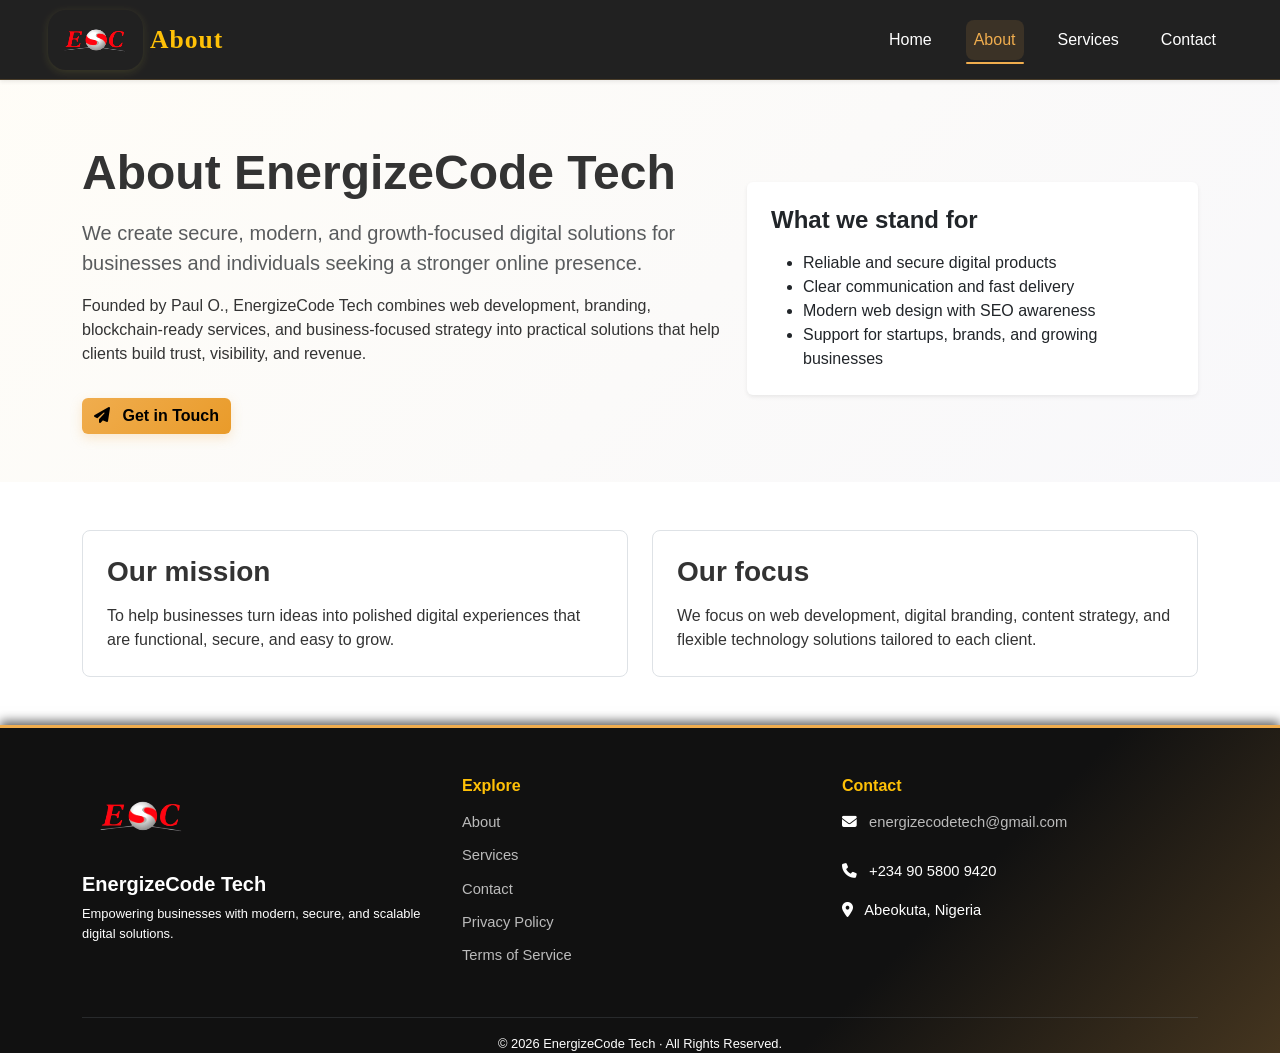
<file: about.html>
<!DOCTYPE html>
<html lang="en">
<head>
  <meta charset="UTF-8" />
  <meta name="viewport" content="width=device-width, initial-scale=1.0" />
  <meta name="description" content="Learn about EnergizeCode Tech, our mission, and the digital services we provide for modern businesses worldwide." />
  <meta name="robots" content="index, follow" />
  <title>About Us | EnergizeCode Tech</title>
  <link rel="canonical" href="https://energizecodetech.netlify.app/about.html" />
  <meta property="og:title" content="About EnergizeCode Tech" />
  <meta property="og:description" content="Discover the mission, values, and expertise behind EnergizeCode Tech." />
  <meta property="og:url" content="https://energizecodetech.netlify.app/about.html" />
  <meta property="og:type" content="website" />
  <meta name="twitter:card" content="summary" />
  <meta name="twitter:title" content="About EnergizeCode Tech" />
  <meta name="twitter:description" content="Discover the mission, values, and expertise behind EnergizeCode Tech." />
  <link rel="icon" type="image/svg+xml" href="/assets/images/energizecode-brand-logo.svg" />
  <link rel="manifest" href="/manifest.webmanifest" />
  <meta name="theme-color" content="#f0ad4e" />
  <link href="https://cdn.jsdelivr.net/npm/bootstrap@5.3.3/dist/css/bootstrap.min.css" rel="stylesheet" />
  <link href="https://cdnjs.cloudflare.com/ajax/libs/font-awesome/6.4.0/css/all.min.css" rel="stylesheet" />
  <link rel="stylesheet" href="assets/css/style.css" />
</head>
<body>
  <nav class="navbar navbar-dark navbar-expand-lg fixed-top shadow-sm">
    <div class="container-fluid px-lg-5 px-3 position-relative">
      <div class="d-flex align-items-center w-100 justify-content-between">
        <div class="d-flex align-items-center flex-shrink-0">
          <a href="index.html" class="me-2" title="EnergizeCode Tech Home">
            <img src="assets/images/energizecode-brand-logo.svg" alt="EnergizeCode Tech Brand Logo" class="brand-logo" loading="lazy" width="40" height="40" />
          </a>
        </div>
        <div class="d-flex align-items-center">
          <button class="navbar-toggler text-white ms-2" type="button" data-bs-toggle="collapse" data-bs-target="#navMenu">
            <span class="navbar-toggler-icon"></span>
          </button>
        </div>
      </div>
      <span class="navbar-title fw-bold text-warning">About</span>
      <div class="collapse navbar-collapse mt-2 mt-lg-0" id="navMenu">
        <ul class="navbar-nav ms-auto mb-2 mb-lg-0">
          <li class="nav-item"><a class="nav-link" href="index.html">Home</a></li>
          <li class="nav-item"><a class="nav-link active" href="about.html">About</a></li>
          <li class="nav-item"><a class="nav-link" href="services.html">Services</a></li>
          <li class="nav-item"><a class="nav-link" href="contact.html">Contact</a></li>
        </ul>
      </div>
    </div>
  </nav>

  <main style="padding-top:96px; background:linear-gradient(135deg,#fffdf7 0%,#f7f7fb 100%);">
    <section class="py-5">
      <div class="container">
        <div class="row align-items-center g-4">
          <div class="col-lg-7">
            <h1 class="display-5 fw-bold mb-3">About EnergizeCode Tech</h1>
            <p class="lead text-muted">We create secure, modern, and growth-focused digital solutions for businesses and individuals seeking a stronger online presence.</p>
            <p>Founded by Paul O., EnergizeCode Tech combines web development, branding, blockchain-ready services, and business-focused strategy into practical solutions that help clients build trust, visibility, and revenue.</p>
            <a href="contact.html" class="btn btn-warning mt-3"><i class="fas fa-paper-plane me-2"></i> Get in Touch</a>
          </div>
          <div class="col-lg-5">
            <div class="card shadow-sm border-0 p-4">
              <h4 class="fw-bold mb-3">What we stand for</h4>
              <ul class="mb-0">
                <li>Reliable and secure digital products</li>
                <li>Clear communication and fast delivery</li>
                <li>Modern web design with SEO awareness</li>
                <li>Support for startups, brands, and growing businesses</li>
              </ul>
            </div>
          </div>
        </div>
      </div>
    </section>

    <section class="py-5 bg-white">
      <div class="container">
        <div class="row g-4">
          <div class="col-md-6">
            <div class="p-4 border rounded-3 h-100">
              <h3 class="fw-bold mb-3">Our mission</h3>
              <p class="mb-0">To help businesses turn ideas into polished digital experiences that are functional, secure, and easy to grow.</p>
            </div>
          </div>
          <div class="col-md-6">
            <div class="p-4 border rounded-3 h-100">
              <h3 class="fw-bold mb-3">Our focus</h3>
              <p class="mb-0">We focus on web development, digital branding, content strategy, and flexible technology solutions tailored to each client.</p>
            </div>
          </div>
        </div>
      </div>
    </section>
  </main>

  <footer class="footer text-white pt-5">
    <div class="container">
      <div class="row gy-4">
        <div class="col-md-4">
          <img src="assets/images/energizecode-brand-logo.svg" alt="Brand Logo" class="footer-logo mb-3" loading="lazy" />
          <h5 class="fw-bold">EnergizeCode Tech</h5>
          <p class="small">Empowering businesses with modern, secure, and scalable digital solutions.</p>
        </div>
        <div class="col-md-4">
          <h6 class="fw-bold text-warning mb-3">Explore</h6>
          <ul class="list-unstyled">
            <li><a href="about.html" class="footer-link">About</a></li>
            <li><a href="services.html" class="footer-link">Services</a></li>
            <li><a href="contact.html" class="footer-link">Contact</a></li>
            <li><a href="privacy-policy.html" class="footer-link">Privacy Policy</a></li>
            <li><a href="terms-of-service.html" class="footer-link">Terms of Service</a></li>
          </ul>
        </div>
        <div class="col-md-4">
          <h6 class="fw-bold text-warning mb-3">Contact</h6>
          <p><i class="fas fa-envelope me-2"></i> <a href="mailto:energizecodetech@gmail.com" class="footer-link">energizecodetech@gmail.com</a></p>
          <p><i class="fas fa-phone me-2"></i> +234 90 5800 9420</p>
          <p><i class="fas fa-map-marker-alt me-2"></i> Abeokuta, Nigeria</p>
        </div>
      </div>
      <hr class="text-secondary mt-4" />
      <div class="text-center small">
        <p class="mb-0">&copy; <span id="footer-year">2025</span> EnergizeCode Tech · All Rights Reserved.</p>
      </div>
    </div>
  </footer>

  <script src="https://cdn.jsdelivr.net/npm/bootstrap@5.3.3/dist/js/bootstrap.bundle.min.js"></script>
  <script>
    document.getElementById('footer-year').textContent = new Date().getFullYear();
  </script>
</body>
</html>
</file>
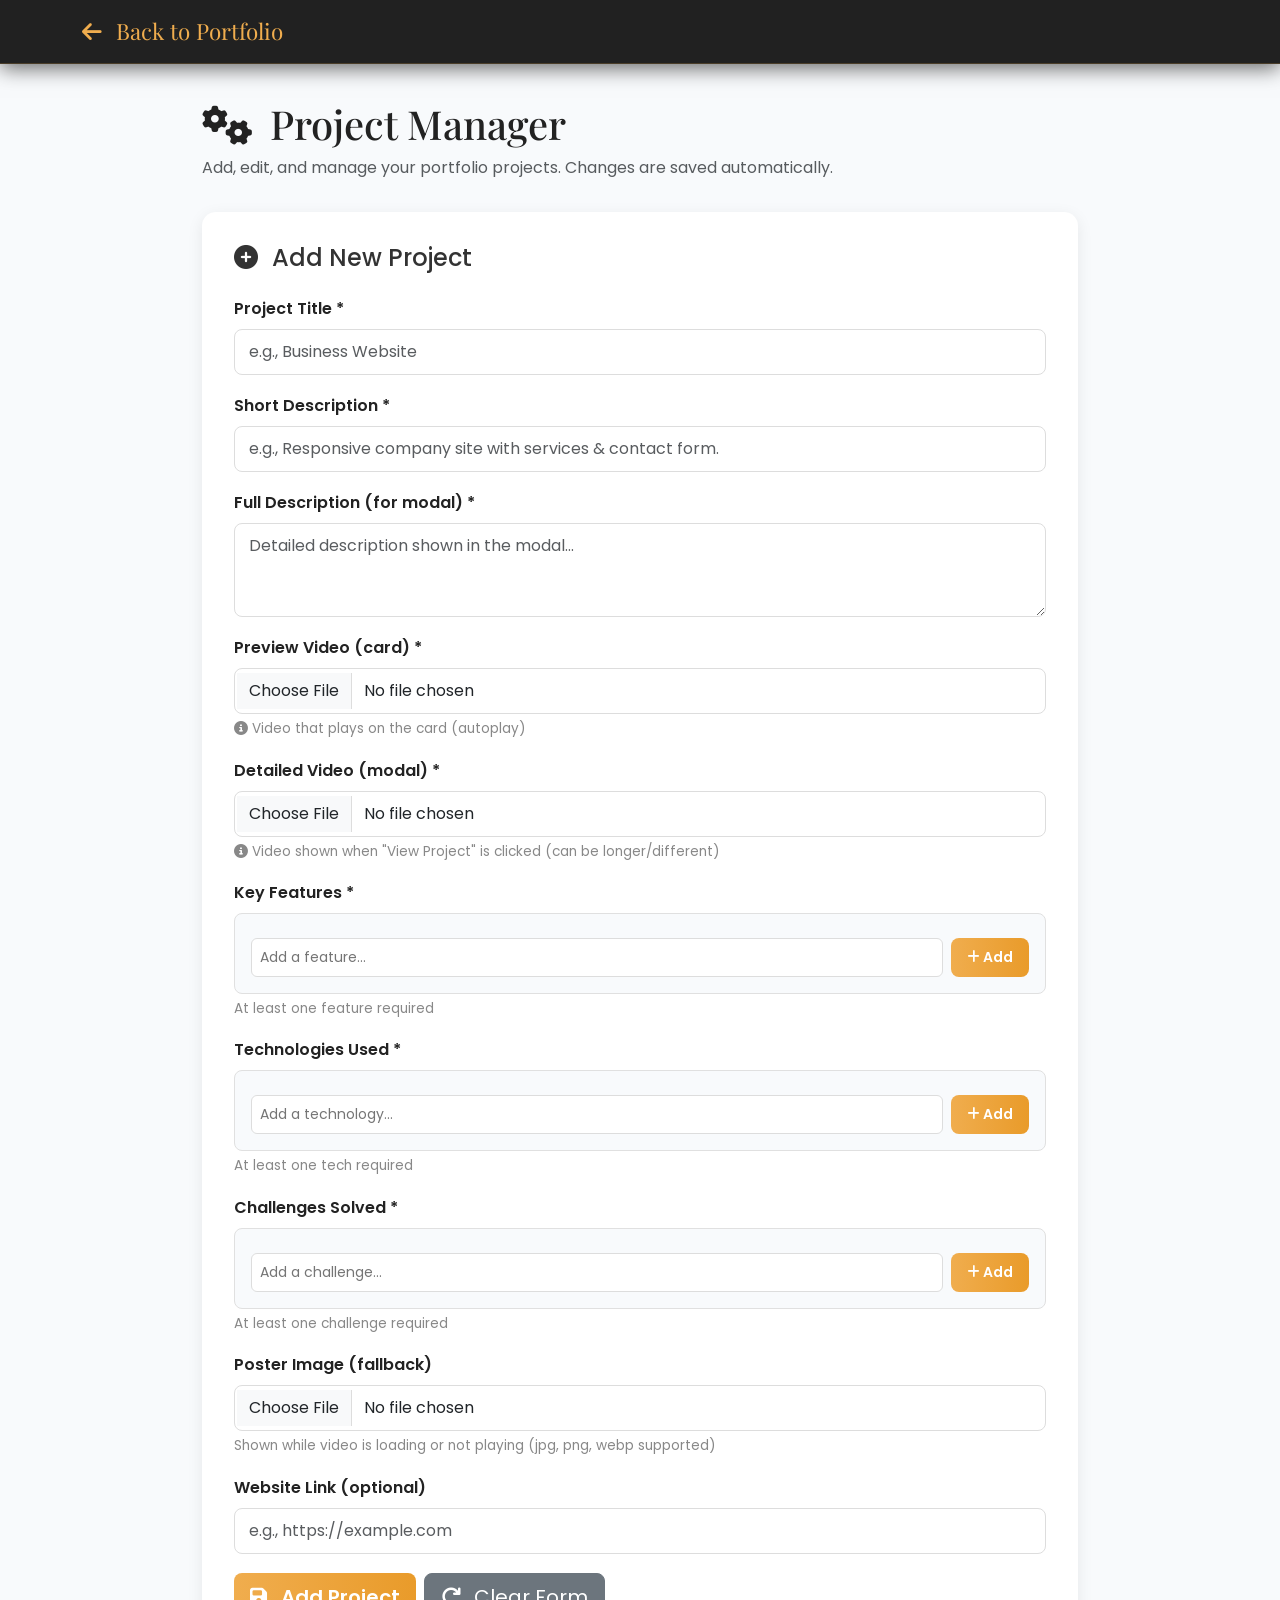
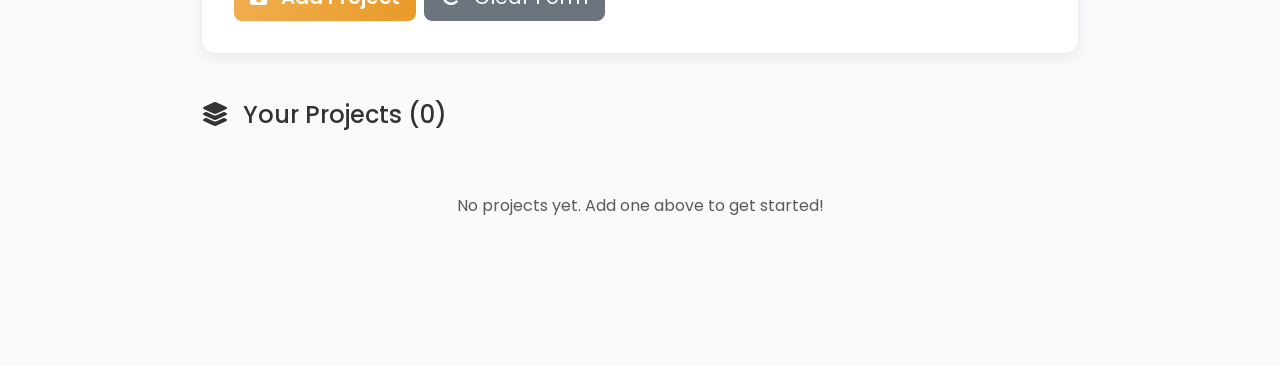
<file: admin.html>
<!DOCTYPE html>
<html lang="en">
<head>
  <meta charset="UTF-8" />
  <meta name="viewport" content="width=device-width, initial-scale=1.0" />
  <meta name="robots" content="noindex, nofollow" />
  <meta name="description" content="Admin Dashboard - Manage and add new portfolio projects. Internal use only. Add project details, upload videos, and manage portfolio content.">
  <title>Admin - Manage Projects | EnergizeCode Tech</title>
  <link rel="canonical" href="https://energizecodetech.netlify.app/admin.html" />
  
  <!-- Favicon -->
  <link rel="icon" type="image/svg+xml" href="/assets/images/energizecode-brand-logo.svg" />
  <link rel="icon" type="image/x-icon" href="/favicon.ico" />
  <link rel="apple-touch-icon" href="/assets/images/energizecode-brand-logo.svg" />
  
  <!-- PWA Manifest -->
  <link rel="manifest" href="/manifest.webmanifest" />
  <meta name="theme-color" content="#f0ad4e" />

  <!-- Google Fonts -->
  <link href="https://fonts.googleapis.com/css2?family=Poppins:wght@400;600&family=Playfair+Display:wght@600&display=swap" rel="stylesheet">

  <!-- DNS Prefetch for CDNs -->
  <link rel="dns-prefetch" href="https://cdn.jsdelivr.net" />
  <link rel="dns-prefetch" href="https://cdnjs.cloudflare.com" />
  
  <!-- Bootstrap CSS -->
  <link href="https://cdn.jsdelivr.net/npm/bootstrap@5.3.3/dist/css/bootstrap.min.css" rel="stylesheet">
 
  <!-- Font Awesome -->
  <link href="https://cdnjs.cloudflare.com/ajax/libs/font-awesome/6.4.0/css/all.min.css" rel="stylesheet">

  <!-- Custom Admin CSS -->
  <link rel="stylesheet" href="assets/css/style.css">
  <link rel="stylesheet" href="assets/css/admin.css">
</head>
<body>

  <!-- Navbar -->
  <nav class="navbar navbar-dark fixed-top">
    <div class="container">
      <a href="index.html" class="navbar-brand"><i class="fas fa-arrow-left me-2"></i> Back to Portfolio</a>
    </div>
  </nav>

  <!-- Admin Container -->
  <div class="container admin-container">
    <div class="admin-header">
      <h1><i class="fas fa-cogs me-2"></i> Project Manager</h1>
      <p class="text-muted">Add, edit, and manage your portfolio projects. Changes are saved automatically.</p>
    </div>

    <!-- Add Project Form -->
    <div class="form-card">
      <h4 class="mb-4"><i class="fas fa-plus-circle me-2"></i> Add New Project</h4>
      <form id="add-project-form">
        
        <!-- Project Title -->
        <div class="form-group">
          <label class="form-label" for="projectTitle">Project Title *</label>
          <input type="text" class="form-control" id="projectTitle" placeholder="e.g., Business Website" required>
        </div>

        <!-- Project Description -->
        <div class="form-group">
          <label class="form-label" for="projectDescription">Short Description *</label>
          <input type="text" class="form-control" id="projectDescription" placeholder="e.g., Responsive company site with services & contact form." required>
        </div>

        <!-- Project Full Description (for modal) -->
        <div class="form-group">
          <label class="form-label" for="projectFullDescription">Full Description (for modal) *</label>
          <textarea class="form-control" id="projectFullDescription" rows="3" placeholder="Detailed description shown in the modal..." required></textarea>
        </div>

        <!-- Preview Video (card preview) -->
        <div class="form-group">
          <label class="form-label" for="projectVideoFile">Preview Video (card) *</label>
          <input type="file" class="form-control" id="projectVideoFile" accept="video/mp4,video/webm,image/gif,.mp4,.webm,.gif" required>
          <div class="helper-text"><i class="fas fa-info-circle"></i> Video that plays on the card (autoplay)</div>
          <small class="text-success" id="videoFileName" style="display:none;"></small>
        </div>

        <!-- Modal Video (detailed view) -->
        <div class="form-group">
          <label class="form-label" for="projectModalVideoFile">Detailed Video (modal) *</label>
          <input type="file" class="form-control" id="projectModalVideoFile" accept="video/mp4,video/webm,image/gif,.mp4,.webm,.gif" required>
          <div class="helper-text"><i class="fas fa-info-circle"></i> Video shown when "View Project" is clicked (can be longer/different)</div>
          <small class="text-success" id="modalVideoFileName" style="display:none;"></small>
        </div>

        <!-- Features (array input) -->
        <div class="form-group">
          <label class="form-label">Key Features *</label>
          <div class="array-input-group">
            <div id="featuresList" class="mb-2"></div>
            <div class="array-input">
              <input type="text" id="featureInput" class="form-control-sm" placeholder="Add a feature...">
              <button type="button" class="btn btn-sm btn-primary" id="addFeatureBtn"><i class="fas fa-plus"></i> Add</button>
            </div>
          </div>
          <div class="helper-text">At least one feature required</div>
        </div>

        <!-- Technologies (array input) -->
        <div class="form-group">
          <label class="form-label">Technologies Used *</label>
          <div class="array-input-group">
            <div id="techList" class="mb-2"></div>
            <div class="array-input">
              <input type="text" id="techInput" class="form-control-sm" placeholder="Add a technology...">
              <button type="button" class="btn btn-sm btn-primary" id="addTechBtn"><i class="fas fa-plus"></i> Add</button>
            </div>
          </div>
          <div class="helper-text">At least one tech required</div>
        </div>

        <!-- Challenges (array input) -->
        <div class="form-group">
          <label class="form-label">Challenges Solved *</label>
          <div class="array-input-group">
            <div id="challengesList" class="mb-2"></div>
            <div class="array-input">
              <input type="text" id="challengeInput" class="form-control-sm" placeholder="Add a challenge...">
              <button type="button" class="btn btn-sm btn-primary" id="addChallengeBtn"><i class="fas fa-plus"></i> Add</button>
            </div>
          </div>
          <div class="helper-text">At least one challenge required</div>
        </div>

        <!-- Poster Image Upload -->
        <div class="form-group">
          <label class="form-label" for="projectPoster">Poster Image (fallback)</label>
          <input type="file" class="form-control" id="projectPoster" accept="image/jpeg,image/png,image/webp,.jpg,.jpeg,.png,.webp">
          <div class="helper-text">Shown while video is loading or not playing (jpg, png, webp supported)</div>
          <small class="text-success" id="posterFileName" style="display:none;"></small>
        </div>

        <!-- Website Link -->
        <div class="form-group">
          <label class="form-label" for="projectLink">Website Link (optional)</label>
          <input type="url" class="form-control" id="projectLink" placeholder="e.g., https://example.com">
        </div>

        <!-- Buttons -->
        <div class="d-flex gap-2">
          <button type="submit" class="btn btn-primary btn-lg"><i class="fas fa-save me-2"></i> Add Project</button>
          <button type="reset" class="btn btn-secondary btn-lg"><i class="fas fa-redo me-2"></i> Clear Form</button>
        </div>
      </form>

      <!-- Alert Messages -->
      <div id="formAlert" class="mt-3" style="display: none;"></div>
    </div>

    <!-- Projects List -->
    <div class="projects-list">
      <h4 class="mb-3"><i class="fas fa-layer-group me-2"></i> Your Projects (<span id="projectCount">0</span>)</h4>
      <div id="projectsContainer">
        <p class="text-muted text-center py-5">No projects yet. Add one above to get started!</p>
      </div>
    </div>
  </div>

  <!-- Bootstrap JS -->
  <script src="https://cdn.jsdelivr.net/npm/bootstrap@5.3.3/dist/js/bootstrap.bundle.min.js"></script>
  <!-- Admin JS -->
  <script src="assets/js/admin.js"></script>
</body>
</html>
</file>
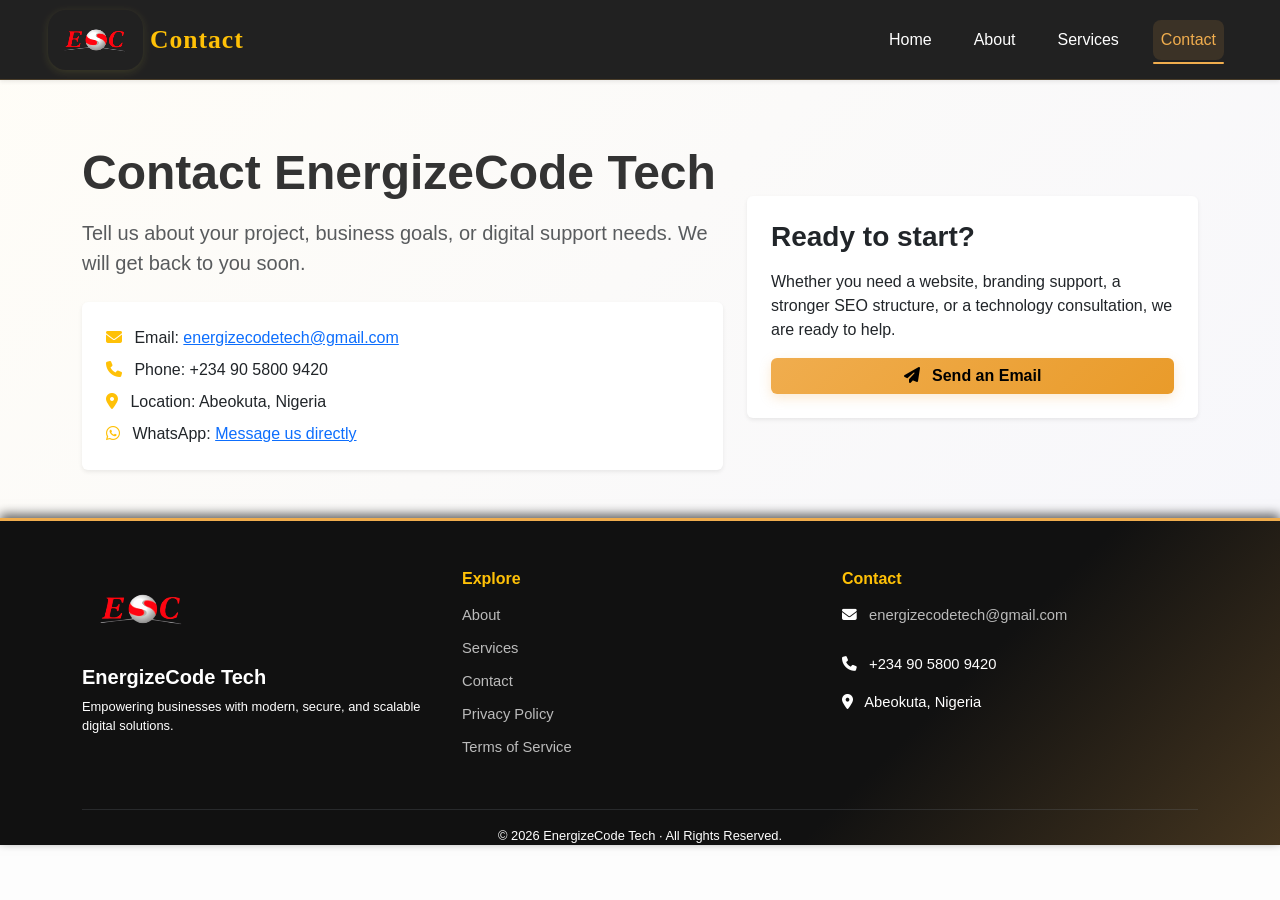
<file: contact.html>
<!DOCTYPE html>
<html lang="en">
<head>
  <meta charset="UTF-8" />
  <meta name="viewport" content="width=device-width, initial-scale=1.0" />
  <meta name="description" content="Contact EnergizeCode Tech for web development, branding, SEO, and digital support inquiries." />
  <meta name="robots" content="index, follow" />
  <title>Contact Us | EnergizeCode Tech</title>
  <link rel="canonical" href="https://energizecodetech.netlify.app/contact.html" />
  <meta property="og:title" content="Contact EnergizeCode Tech" />
  <meta property="og:description" content="Get in touch with EnergizeCode Tech for your next project or inquiry." />
  <meta property="og:url" content="https://energizecodetech.netlify.app/contact.html" />
  <meta property="og:type" content="website" />
  <meta name="twitter:card" content="summary" />
  <meta name="twitter:title" content="Contact EnergizeCode Tech" />
  <meta name="twitter:description" content="Get in touch with EnergizeCode Tech for your next project or inquiry." />
  <link rel="icon" type="image/svg+xml" href="/assets/images/energizecode-brand-logo.svg" />
  <link rel="manifest" href="/manifest.webmanifest" />
  <meta name="theme-color" content="#f0ad4e" />
  <link href="https://cdn.jsdelivr.net/npm/bootstrap@5.3.3/dist/css/bootstrap.min.css" rel="stylesheet" />
  <link href="https://cdnjs.cloudflare.com/ajax/libs/font-awesome/6.4.0/css/all.min.css" rel="stylesheet" />
  <link rel="stylesheet" href="assets/css/style.css" />
</head>
<body>
  <nav class="navbar navbar-dark navbar-expand-lg fixed-top shadow-sm">
    <div class="container-fluid px-lg-5 px-3 position-relative">
      <div class="d-flex align-items-center w-100 justify-content-between">
        <div class="d-flex align-items-center flex-shrink-0">
          <a href="index.html" class="me-2" title="EnergizeCode Tech Home">
            <img src="assets/images/energizecode-brand-logo.svg" alt="EnergizeCode Tech Brand Logo" class="brand-logo" loading="lazy" width="40" height="40" />
          </a>
        </div>
        <div class="d-flex align-items-center">
          <button class="navbar-toggler text-white ms-2" type="button" data-bs-toggle="collapse" data-bs-target="#navMenu">
            <span class="navbar-toggler-icon"></span>
          </button>
        </div>
      </div>
      <span class="navbar-title fw-bold text-warning">Contact</span>
      <div class="collapse navbar-collapse mt-2 mt-lg-0" id="navMenu">
        <ul class="navbar-nav ms-auto mb-2 mb-lg-0">
          <li class="nav-item"><a class="nav-link" href="index.html">Home</a></li>
          <li class="nav-item"><a class="nav-link" href="about.html">About</a></li>
          <li class="nav-item"><a class="nav-link" href="services.html">Services</a></li>
          <li class="nav-item"><a class="nav-link active" href="contact.html">Contact</a></li>
        </ul>
      </div>
    </div>
  </nav>

  <main style="padding-top:96px; background:linear-gradient(135deg,#fffdf7 0%,#f7f7fb 100%);">
    <section class="py-5">
      <div class="container">
        <div class="row g-4 align-items-center">
          <div class="col-lg-7">
            <h1 class="display-5 fw-bold mb-3">Contact EnergizeCode Tech</h1>
            <p class="lead text-muted">Tell us about your project, business goals, or digital support needs. We will get back to you soon.</p>
            <div class="card shadow-sm border-0 p-4 mt-4">
              <p class="mb-2"><i class="fas fa-envelope text-warning me-2"></i> Email: <a href="mailto:energizecodetech@gmail.com">energizecodetech@gmail.com</a></p>
              <p class="mb-2"><i class="fas fa-phone text-warning me-2"></i> Phone: +234 90 5800 9420</p>
              <p class="mb-2"><i class="fas fa-map-marker-alt text-warning me-2"></i> Location: Abeokuta, Nigeria</p>
              <p class="mb-0"><i class="fab fa-whatsapp text-warning me-2"></i> WhatsApp: <a href="https://wa.me/2349058009420" target="_blank" rel="noopener">Message us directly</a></p>
            </div>
          </div>
          <div class="col-lg-5">
            <div class="card shadow-sm border-0 p-4">
              <h3 class="fw-bold mb-3">Ready to start?</h3>
              <p>Whether you need a website, branding support, a stronger SEO structure, or a technology consultation, we are ready to help.</p>
              <a href="mailto:energizecodetech@gmail.com" class="btn btn-warning w-100"><i class="fas fa-paper-plane me-2"></i> Send an Email</a>
            </div>
          </div>
        </div>
      </div>
    </section>
  </main>

  <footer class="footer text-white pt-5">
    <div class="container">
      <div class="row gy-4">
        <div class="col-md-4">
          <img src="assets/images/energizecode-brand-logo.svg" alt="Brand Logo" class="footer-logo mb-3" loading="lazy" />
          <h5 class="fw-bold">EnergizeCode Tech</h5>
          <p class="small">Empowering businesses with modern, secure, and scalable digital solutions.</p>
        </div>
        <div class="col-md-4">
          <h6 class="fw-bold text-warning mb-3">Explore</h6>
          <ul class="list-unstyled">
            <li><a href="about.html" class="footer-link">About</a></li>
            <li><a href="services.html" class="footer-link">Services</a></li>
            <li><a href="contact.html" class="footer-link">Contact</a></li>
            <li><a href="privacy-policy.html" class="footer-link">Privacy Policy</a></li>
            <li><a href="terms-of-service.html" class="footer-link">Terms of Service</a></li>
          </ul>
        </div>
        <div class="col-md-4">
          <h6 class="fw-bold text-warning mb-3">Contact</h6>
          <p><i class="fas fa-envelope me-2"></i> <a href="mailto:energizecodetech@gmail.com" class="footer-link">energizecodetech@gmail.com</a></p>
          <p><i class="fas fa-phone me-2"></i> +234 90 5800 9420</p>
          <p><i class="fas fa-map-marker-alt me-2"></i> Abeokuta, Nigeria</p>
        </div>
      </div>
      <hr class="text-secondary mt-4" />
      <div class="text-center small">
        <p class="mb-0">&copy; <span id="footer-year">2025</span> EnergizeCode Tech · All Rights Reserved.</p>
      </div>
    </div>
  </footer>

  <script src="https://cdn.jsdelivr.net/npm/bootstrap@5.3.3/dist/js/bootstrap.bundle.min.js"></script>
  <script>
    document.getElementById('footer-year').textContent = new Date().getFullYear();
  </script>
</body>
</html>
</file>
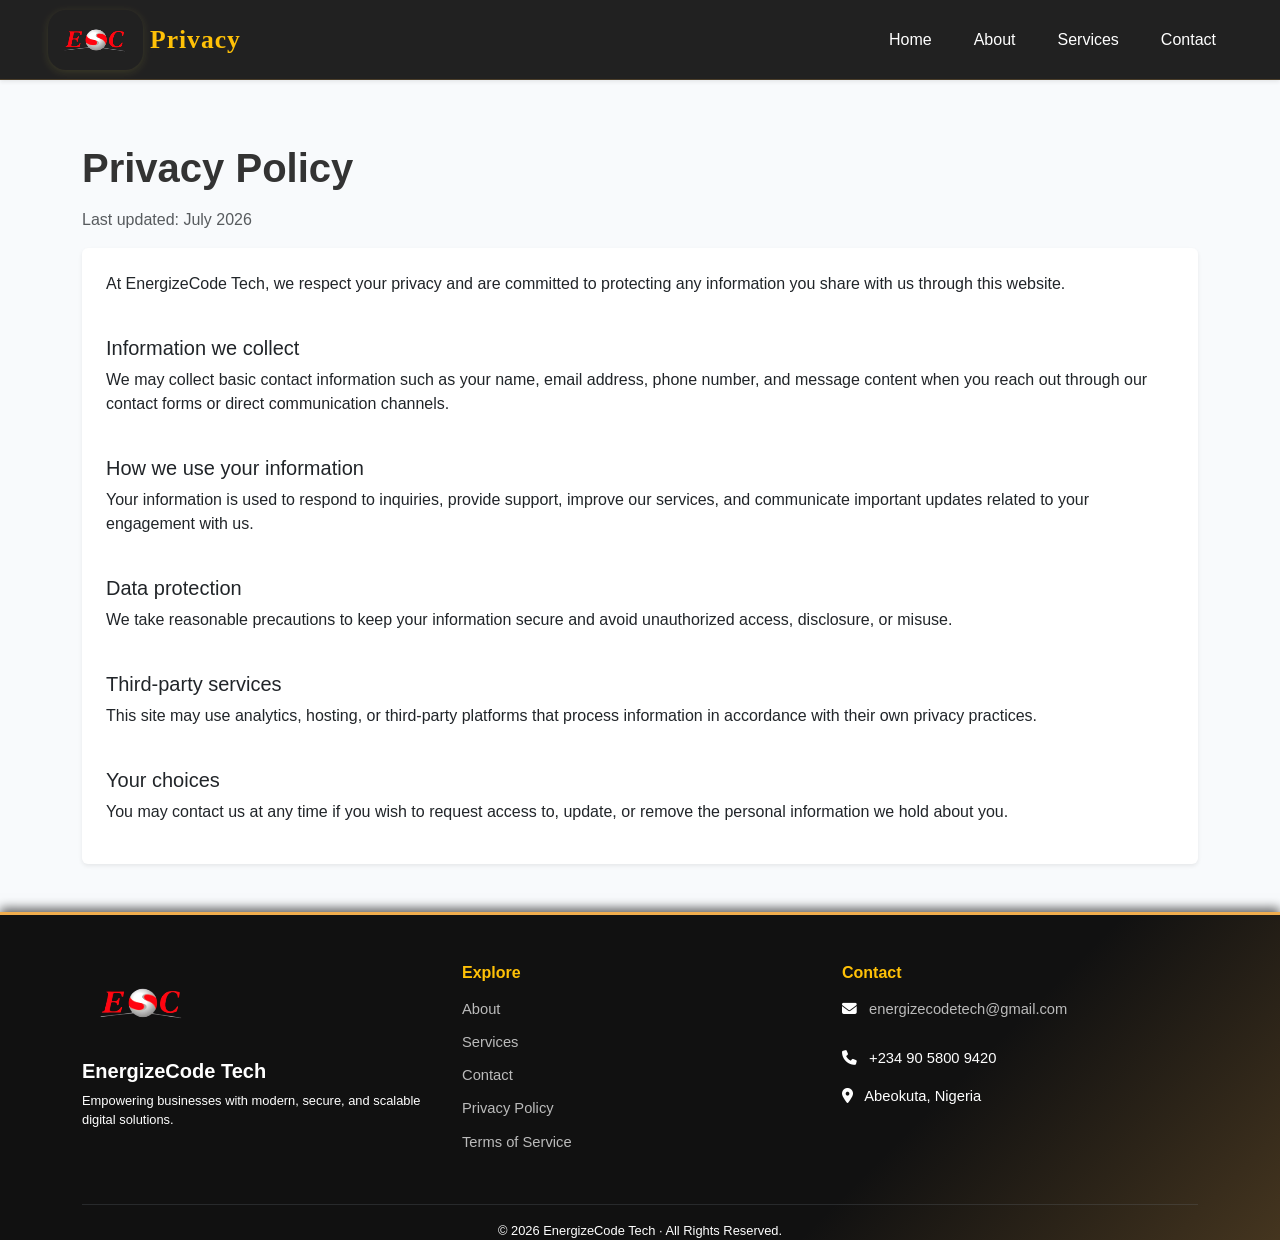
<file: privacy-policy.html>
<!DOCTYPE html>
<html lang="en">
<head>
  <meta charset="UTF-8" />
  <meta name="viewport" content="width=device-width, initial-scale=1.0" />
  <meta name="description" content="Read the privacy policy for EnergizeCode Tech and understand how visitor information is handled on this website." />
  <meta name="robots" content="index, follow" />
  <title>Privacy Policy | EnergizeCode Tech</title>
  <link rel="canonical" href="https://energizecodetech.netlify.app/privacy-policy.html" />
  <meta property="og:title" content="Privacy Policy | EnergizeCode Tech" />
  <meta property="og:description" content="Privacy details for visitors using the EnergizeCode Tech website." />
  <meta property="og:url" content="https://energizecodetech.netlify.app/privacy-policy.html" />
  <meta property="og:type" content="website" />
  <meta name="twitter:card" content="summary" />
  <meta name="twitter:title" content="Privacy Policy | EnergizeCode Tech" />
  <meta name="twitter:description" content="Privacy details for visitors using the EnergizeCode Tech website." />
  <link rel="icon" type="image/svg+xml" href="/assets/images/energizecode-brand-logo.svg" />
  <link rel="manifest" href="/manifest.webmanifest" />
  <meta name="theme-color" content="#f0ad4e" />
  <link href="https://cdn.jsdelivr.net/npm/bootstrap@5.3.3/dist/css/bootstrap.min.css" rel="stylesheet" />
  <link href="https://cdnjs.cloudflare.com/ajax/libs/font-awesome/6.4.0/css/all.min.css" rel="stylesheet" />
  <link rel="stylesheet" href="assets/css/style.css" />
</head>
<body>
  <nav class="navbar navbar-dark navbar-expand-lg fixed-top shadow-sm">
    <div class="container-fluid px-lg-5 px-3 position-relative">
      <div class="d-flex align-items-center w-100 justify-content-between">
        <div class="d-flex align-items-center flex-shrink-0">
          <a href="index.html" class="me-2" title="EnergizeCode Tech Home">
            <img src="assets/images/energizecode-brand-logo.svg" alt="EnergizeCode Tech Brand Logo" class="brand-logo" loading="lazy" width="40" height="40" />
          </a>
        </div>
        <div class="d-flex align-items-center">
          <button class="navbar-toggler text-white ms-2" type="button" data-bs-toggle="collapse" data-bs-target="#navMenu">
            <span class="navbar-toggler-icon"></span>
          </button>
        </div>
      </div>
      <span class="navbar-title fw-bold text-warning">Privacy</span>
      <div class="collapse navbar-collapse mt-2 mt-lg-0" id="navMenu">
        <ul class="navbar-nav ms-auto mb-2 mb-lg-0">
          <li class="nav-item"><a class="nav-link" href="index.html">Home</a></li>
          <li class="nav-item"><a class="nav-link" href="about.html">About</a></li>
          <li class="nav-item"><a class="nav-link" href="services.html">Services</a></li>
          <li class="nav-item"><a class="nav-link" href="contact.html">Contact</a></li>
        </ul>
      </div>
    </div>
  </nav>

  <main style="padding-top:96px; background:#f8fafc;">
    <section class="py-5">
      <div class="container">
        <h1 class="display-6 fw-bold mb-3">Privacy Policy</h1>
        <p class="text-muted">Last updated: July 2026</p>
        <div class="card shadow-sm border-0 p-4">
          <p>At EnergizeCode Tech, we respect your privacy and are committed to protecting any information you share with us through this website.</p>
          <h3 class="h5 mt-4">Information we collect</h3>
          <p>We may collect basic contact information such as your name, email address, phone number, and message content when you reach out through our contact forms or direct communication channels.</p>
          <h3 class="h5 mt-4">How we use your information</h3>
          <p>Your information is used to respond to inquiries, provide support, improve our services, and communicate important updates related to your engagement with us.</p>
          <h3 class="h5 mt-4">Data protection</h3>
          <p>We take reasonable precautions to keep your information secure and avoid unauthorized access, disclosure, or misuse.</p>
          <h3 class="h5 mt-4">Third-party services</h3>
          <p>This site may use analytics, hosting, or third-party platforms that process information in accordance with their own privacy practices.</p>
          <h3 class="h5 mt-4">Your choices</h3>
          <p>You may contact us at any time if you wish to request access to, update, or remove the personal information we hold about you.</p>
        </div>
      </div>
    </section>
  </main>

  <footer class="footer text-white pt-5">
    <div class="container">
      <div class="row gy-4">
        <div class="col-md-4">
          <img src="assets/images/energizecode-brand-logo.svg" alt="Brand Logo" class="footer-logo mb-3" loading="lazy" />
          <h5 class="fw-bold">EnergizeCode Tech</h5>
          <p class="small">Empowering businesses with modern, secure, and scalable digital solutions.</p>
        </div>
        <div class="col-md-4">
          <h6 class="fw-bold text-warning mb-3">Explore</h6>
          <ul class="list-unstyled">
            <li><a href="about.html" class="footer-link">About</a></li>
            <li><a href="services.html" class="footer-link">Services</a></li>
            <li><a href="contact.html" class="footer-link">Contact</a></li>
            <li><a href="privacy-policy.html" class="footer-link">Privacy Policy</a></li>
            <li><a href="terms-of-service.html" class="footer-link">Terms of Service</a></li>
          </ul>
        </div>
        <div class="col-md-4">
          <h6 class="fw-bold text-warning mb-3">Contact</h6>
          <p><i class="fas fa-envelope me-2"></i> <a href="mailto:energizecodetech@gmail.com" class="footer-link">energizecodetech@gmail.com</a></p>
          <p><i class="fas fa-phone me-2"></i> +234 90 5800 9420</p>
          <p><i class="fas fa-map-marker-alt me-2"></i> Abeokuta, Nigeria</p>
        </div>
      </div>
      <hr class="text-secondary mt-4" />
      <div class="text-center small">
        <p class="mb-0">&copy; <span id="footer-year">2025</span> EnergizeCode Tech · All Rights Reserved.</p>
      </div>
    </div>
  </footer>

  <script src="https://cdn.jsdelivr.net/npm/bootstrap@5.3.3/dist/js/bootstrap.bundle.min.js"></script>
  <script>
    document.getElementById('footer-year').textContent = new Date().getFullYear();
  </script>
</body>
</html>
</file>
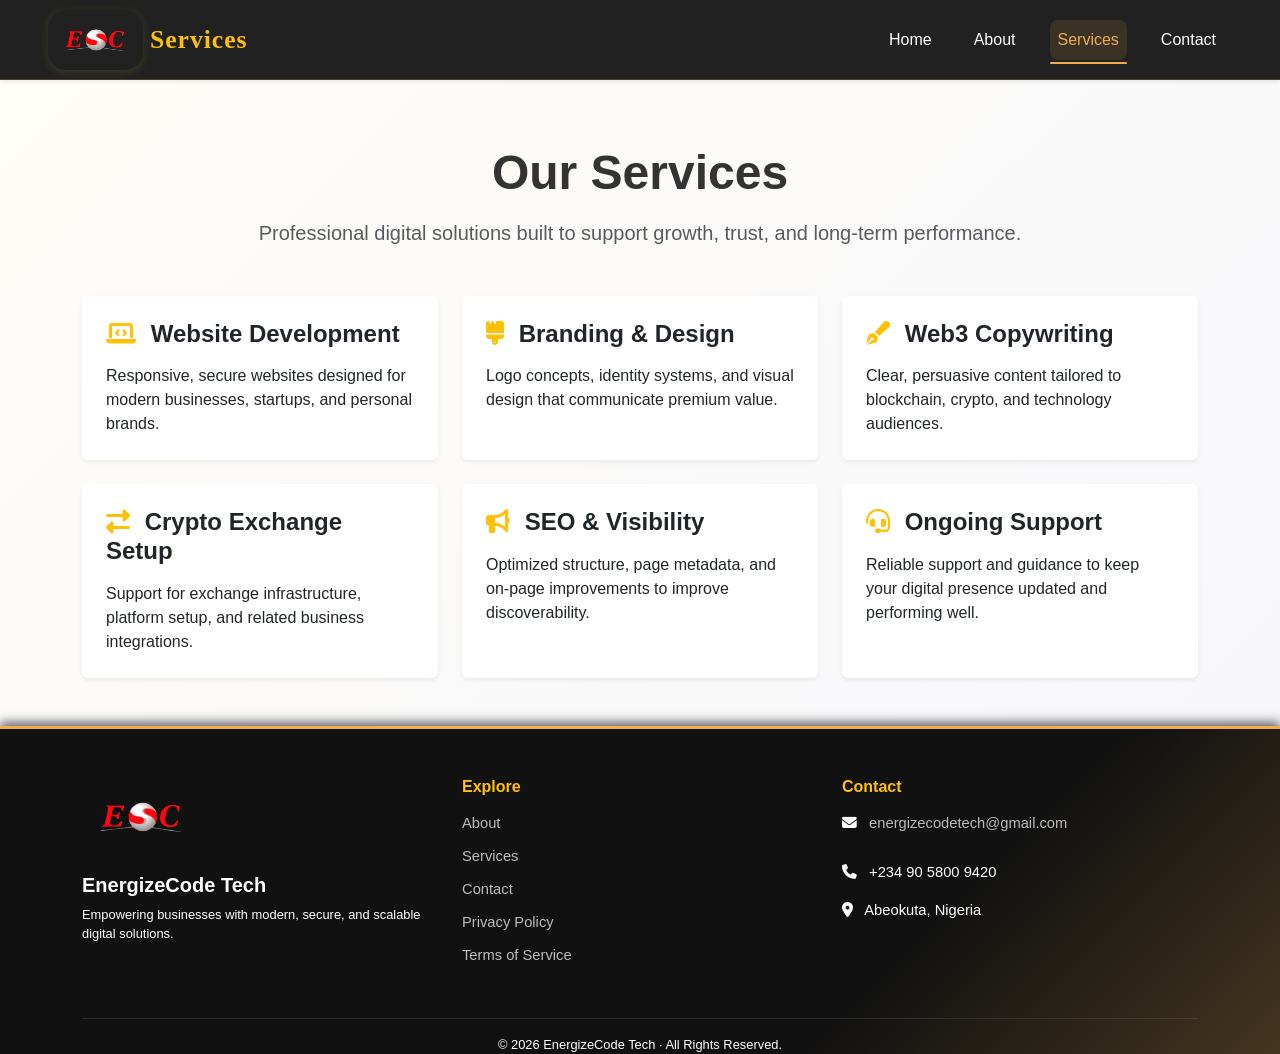
<file: services.html>
<!DOCTYPE html>
<html lang="en">
<head>
  <meta charset="UTF-8" />
  <meta name="viewport" content="width=device-width, initial-scale=1.0" />
  <meta name="description" content="Explore EnergizeCode Tech services including web development, branding, Web3 copywriting, and secure digital growth solutions." />
  <meta name="robots" content="index, follow" />
  <title>Services | EnergizeCode Tech</title>
  <link rel="canonical" href="https://energizecodetech.netlify.app/services.html" />
  <meta property="og:title" content="EnergizeCode Tech Services" />
  <meta property="og:description" content="Discover the digital services offered by EnergizeCode Tech for businesses and startups." />
  <meta property="og:url" content="https://energizecodetech.netlify.app/services.html" />
  <meta property="og:type" content="website" />
  <meta name="twitter:card" content="summary" />
  <meta name="twitter:title" content="EnergizeCode Tech Services" />
  <meta name="twitter:description" content="Discover the digital services offered by EnergizeCode Tech for businesses and startups." />
  <link rel="icon" type="image/svg+xml" href="/assets/images/energizecode-brand-logo.svg" />
  <link rel="manifest" href="/manifest.webmanifest" />
  <meta name="theme-color" content="#f0ad4e" />
  <link href="https://cdn.jsdelivr.net/npm/bootstrap@5.3.3/dist/css/bootstrap.min.css" rel="stylesheet" />
  <link href="https://cdnjs.cloudflare.com/ajax/libs/font-awesome/6.4.0/css/all.min.css" rel="stylesheet" />
  <link rel="stylesheet" href="assets/css/style.css" />
</head>
<body>
  <nav class="navbar navbar-dark navbar-expand-lg fixed-top shadow-sm">
    <div class="container-fluid px-lg-5 px-3 position-relative">
      <div class="d-flex align-items-center w-100 justify-content-between">
        <div class="d-flex align-items-center flex-shrink-0">
          <a href="index.html" class="me-2" title="EnergizeCode Tech Home">
            <img src="assets/images/energizecode-brand-logo.svg" alt="EnergizeCode Tech Brand Logo" class="brand-logo" loading="lazy" width="40" height="40" />
          </a>
        </div>
        <div class="d-flex align-items-center">
          <button class="navbar-toggler text-white ms-2" type="button" data-bs-toggle="collapse" data-bs-target="#navMenu">
            <span class="navbar-toggler-icon"></span>
          </button>
        </div>
      </div>
      <span class="navbar-title fw-bold text-warning">Services</span>
      <div class="collapse navbar-collapse mt-2 mt-lg-0" id="navMenu">
        <ul class="navbar-nav ms-auto mb-2 mb-lg-0">
          <li class="nav-item"><a class="nav-link" href="index.html">Home</a></li>
          <li class="nav-item"><a class="nav-link" href="about.html">About</a></li>
          <li class="nav-item"><a class="nav-link active" href="services.html">Services</a></li>
          <li class="nav-item"><a class="nav-link" href="contact.html">Contact</a></li>
        </ul>
      </div>
    </div>
  </nav>

  <main style="padding-top:96px; background:linear-gradient(135deg,#fffdf7 0%,#f7f7fb 100%);">
    <section class="py-5">
      <div class="container">
        <div class="text-center mb-5">
          <h1 class="display-5 fw-bold mb-3">Our Services</h1>
          <p class="lead text-muted">Professional digital solutions built to support growth, trust, and long-term performance.</p>
        </div>
        <div class="row g-4">
          <div class="col-md-6 col-lg-4">
            <div class="card h-100 shadow-sm border-0 p-4">
              <h4 class="fw-bold mb-3"><i class="fas fa-laptop-code text-warning me-2"></i> Website Development</h4>
              <p class="mb-0">Responsive, secure websites designed for modern businesses, startups, and personal brands.</p>
            </div>
          </div>
          <div class="col-md-6 col-lg-4">
            <div class="card h-100 shadow-sm border-0 p-4">
              <h4 class="fw-bold mb-3"><i class="fas fa-brush text-warning me-2"></i> Branding & Design</h4>
              <p class="mb-0">Logo concepts, identity systems, and visual design that communicate premium value.</p>
            </div>
          </div>
          <div class="col-md-6 col-lg-4">
            <div class="card h-100 shadow-sm border-0 p-4">
              <h4 class="fw-bold mb-3"><i class="fas fa-pen-fancy text-warning me-2"></i> Web3 Copywriting</h4>
              <p class="mb-0">Clear, persuasive content tailored to blockchain, crypto, and technology audiences.</p>
            </div>
          </div>
          <div class="col-md-6 col-lg-4">
            <div class="card h-100 shadow-sm border-0 p-4">
              <h4 class="fw-bold mb-3"><i class="fas fa-exchange-alt text-warning me-2"></i> Crypto Exchange Setup</h4>
              <p class="mb-0">Support for exchange infrastructure, platform setup, and related business integrations.</p>
            </div>
          </div>
          <div class="col-md-6 col-lg-4">
            <div class="card h-100 shadow-sm border-0 p-4">
              <h4 class="fw-bold mb-3"><i class="fas fa-bullhorn text-warning me-2"></i> SEO & Visibility</h4>
              <p class="mb-0">Optimized structure, page metadata, and on-page improvements to improve discoverability.</p>
            </div>
          </div>
          <div class="col-md-6 col-lg-4">
            <div class="card h-100 shadow-sm border-0 p-4">
              <h4 class="fw-bold mb-3"><i class="fas fa-headset text-warning me-2"></i> Ongoing Support</h4>
              <p class="mb-0">Reliable support and guidance to keep your digital presence updated and performing well.</p>
            </div>
          </div>
        </div>
      </div>
    </section>
  </main>

  <footer class="footer text-white pt-5">
    <div class="container">
      <div class="row gy-4">
        <div class="col-md-4">
          <img src="assets/images/energizecode-brand-logo.svg" alt="Brand Logo" class="footer-logo mb-3" loading="lazy" />
          <h5 class="fw-bold">EnergizeCode Tech</h5>
          <p class="small">Empowering businesses with modern, secure, and scalable digital solutions.</p>
        </div>
        <div class="col-md-4">
          <h6 class="fw-bold text-warning mb-3">Explore</h6>
          <ul class="list-unstyled">
            <li><a href="about.html" class="footer-link">About</a></li>
            <li><a href="services.html" class="footer-link">Services</a></li>
            <li><a href="contact.html" class="footer-link">Contact</a></li>
            <li><a href="privacy-policy.html" class="footer-link">Privacy Policy</a></li>
            <li><a href="terms-of-service.html" class="footer-link">Terms of Service</a></li>
          </ul>
        </div>
        <div class="col-md-4">
          <h6 class="fw-bold text-warning mb-3">Contact</h6>
          <p><i class="fas fa-envelope me-2"></i> <a href="mailto:energizecodetech@gmail.com" class="footer-link">energizecodetech@gmail.com</a></p>
          <p><i class="fas fa-phone me-2"></i> +234 90 5800 9420</p>
          <p><i class="fas fa-map-marker-alt me-2"></i> Abeokuta, Nigeria</p>
        </div>
      </div>
      <hr class="text-secondary mt-4" />
      <div class="text-center small">
        <p class="mb-0">&copy; <span id="footer-year">2025</span> EnergizeCode Tech · All Rights Reserved.</p>
      </div>
    </div>
  </footer>

  <script src="https://cdn.jsdelivr.net/npm/bootstrap@5.3.3/dist/js/bootstrap.bundle.min.js"></script>
  <script>
    document.getElementById('footer-year').textContent = new Date().getFullYear();
  </script>
</body>
</html>
</file>
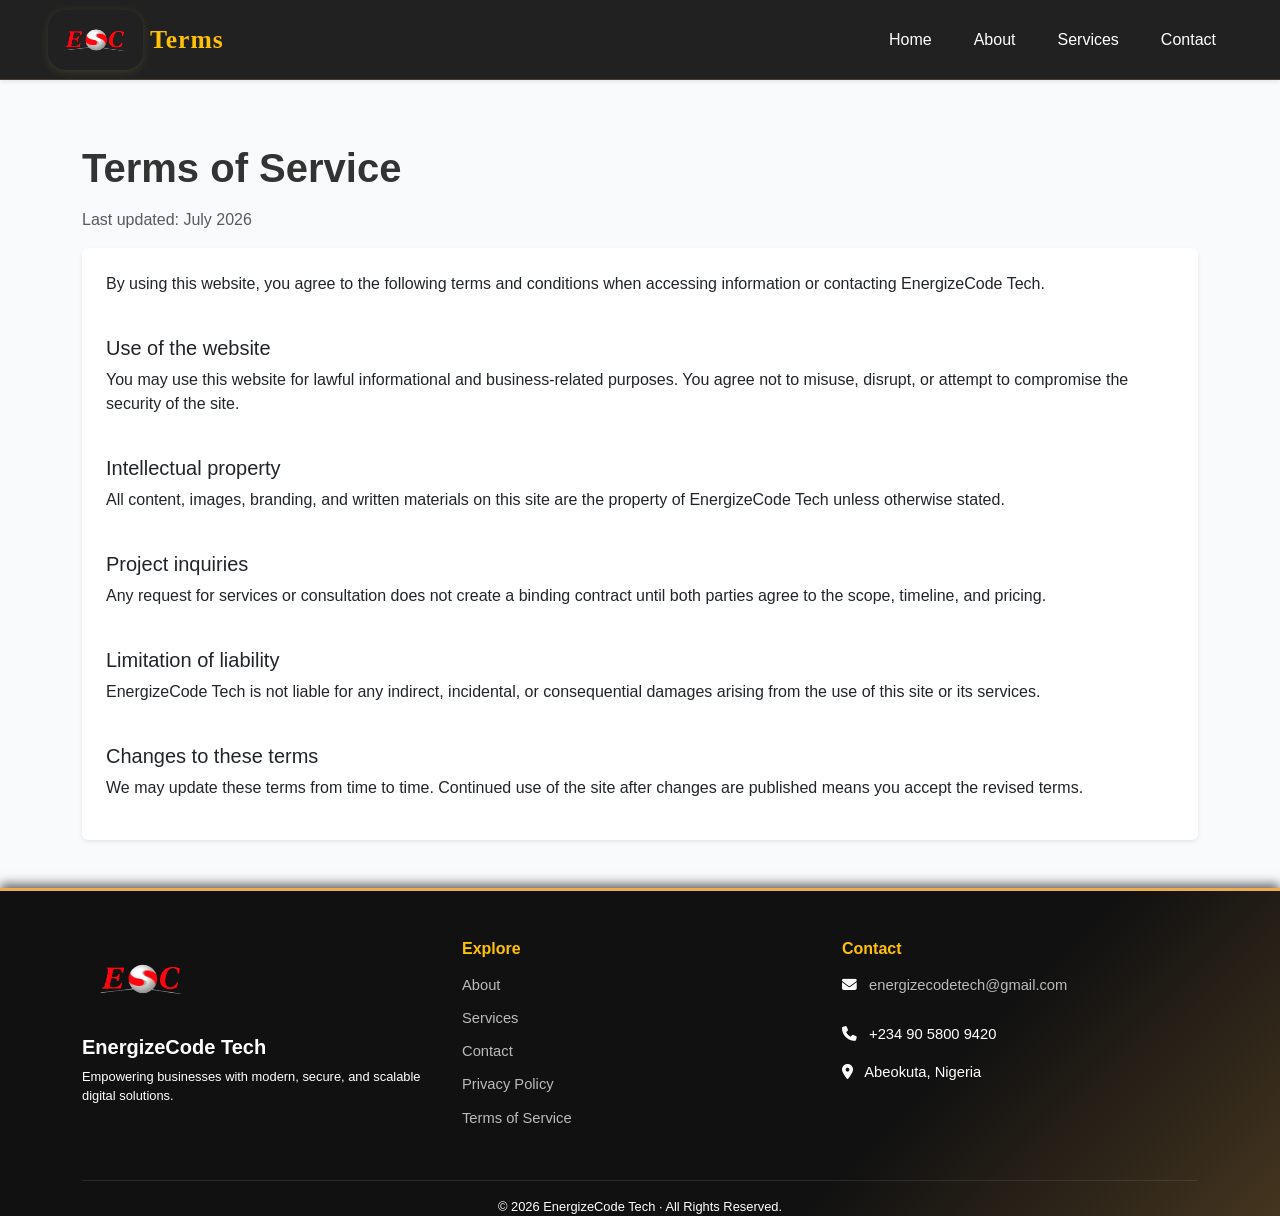
<file: terms-of-service.html>
<!DOCTYPE html>
<html lang="en">
<head>
  <meta charset="UTF-8" />
  <meta name="viewport" content="width=device-width, initial-scale=1.0" />
  <meta name="description" content="Read the terms of service for EnergizeCode Tech and the website usage guidelines." />
  <meta name="robots" content="index, follow" />
  <title>Terms of Service | EnergizeCode Tech</title>
  <link rel="canonical" href="https://energizecodetech.netlify.app/terms-of-service.html" />
  <meta property="og:title" content="Terms of Service | EnergizeCode Tech" />
  <meta property="og:description" content="Website terms and usage information for EnergizeCode Tech." />
  <meta property="og:url" content="https://energizecodetech.netlify.app/terms-of-service.html" />
  <meta property="og:type" content="website" />
  <meta name="twitter:card" content="summary" />
  <meta name="twitter:title" content="Terms of Service | EnergizeCode Tech" />
  <meta name="twitter:description" content="Website terms and usage information for EnergizeCode Tech." />
  <link rel="icon" type="image/svg+xml" href="/assets/images/energizecode-brand-logo.svg" />
  <link rel="manifest" href="/manifest.webmanifest" />
  <meta name="theme-color" content="#f0ad4e" />
  <link href="https://cdn.jsdelivr.net/npm/bootstrap@5.3.3/dist/css/bootstrap.min.css" rel="stylesheet" />
  <link href="https://cdnjs.cloudflare.com/ajax/libs/font-awesome/6.4.0/css/all.min.css" rel="stylesheet" />
  <link rel="stylesheet" href="assets/css/style.css" />
</head>
<body>
  <nav class="navbar navbar-dark navbar-expand-lg fixed-top shadow-sm">
    <div class="container-fluid px-lg-5 px-3 position-relative">
      <div class="d-flex align-items-center w-100 justify-content-between">
        <div class="d-flex align-items-center flex-shrink-0">
          <a href="index.html" class="me-2" title="EnergizeCode Tech Home">
            <img src="assets/images/energizecode-brand-logo.svg" alt="EnergizeCode Tech Brand Logo" class="brand-logo" loading="lazy" width="40" height="40" />
          </a>
        </div>
        <div class="d-flex align-items-center">
          <button class="navbar-toggler text-white ms-2" type="button" data-bs-toggle="collapse" data-bs-target="#navMenu">
            <span class="navbar-toggler-icon"></span>
          </button>
        </div>
      </div>
      <span class="navbar-title fw-bold text-warning">Terms</span>
      <div class="collapse navbar-collapse mt-2 mt-lg-0" id="navMenu">
        <ul class="navbar-nav ms-auto mb-2 mb-lg-0">
          <li class="nav-item"><a class="nav-link" href="index.html">Home</a></li>
          <li class="nav-item"><a class="nav-link" href="about.html">About</a></li>
          <li class="nav-item"><a class="nav-link" href="services.html">Services</a></li>
          <li class="nav-item"><a class="nav-link" href="contact.html">Contact</a></li>
        </ul>
      </div>
    </div>
  </nav>

  <main style="padding-top:96px; background:#f8fafc;">
    <section class="py-5">
      <div class="container">
        <h1 class="display-6 fw-bold mb-3">Terms of Service</h1>
        <p class="text-muted">Last updated: July 2026</p>
        <div class="card shadow-sm border-0 p-4">
          <p>By using this website, you agree to the following terms and conditions when accessing information or contacting EnergizeCode Tech.</p>
          <h3 class="h5 mt-4">Use of the website</h3>
          <p>You may use this website for lawful informational and business-related purposes. You agree not to misuse, disrupt, or attempt to compromise the security of the site.</p>
          <h3 class="h5 mt-4">Intellectual property</h3>
          <p>All content, images, branding, and written materials on this site are the property of EnergizeCode Tech unless otherwise stated.</p>
          <h3 class="h5 mt-4">Project inquiries</h3>
          <p>Any request for services or consultation does not create a binding contract until both parties agree to the scope, timeline, and pricing.</p>
          <h3 class="h5 mt-4">Limitation of liability</h3>
          <p>EnergizeCode Tech is not liable for any indirect, incidental, or consequential damages arising from the use of this site or its services.</p>
          <h3 class="h5 mt-4">Changes to these terms</h3>
          <p>We may update these terms from time to time. Continued use of the site after changes are published means you accept the revised terms.</p>
        </div>
      </div>
    </section>
  </main>

  <footer class="footer text-white pt-5">
    <div class="container">
      <div class="row gy-4">
        <div class="col-md-4">
          <img src="assets/images/energizecode-brand-logo.svg" alt="Brand Logo" class="footer-logo mb-3" loading="lazy" />
          <h5 class="fw-bold">EnergizeCode Tech</h5>
          <p class="small">Empowering businesses with modern, secure, and scalable digital solutions.</p>
        </div>
        <div class="col-md-4">
          <h6 class="fw-bold text-warning mb-3">Explore</h6>
          <ul class="list-unstyled">
            <li><a href="about.html" class="footer-link">About</a></li>
            <li><a href="services.html" class="footer-link">Services</a></li>
            <li><a href="contact.html" class="footer-link">Contact</a></li>
            <li><a href="privacy-policy.html" class="footer-link">Privacy Policy</a></li>
            <li><a href="terms-of-service.html" class="footer-link">Terms of Service</a></li>
          </ul>
        </div>
        <div class="col-md-4">
          <h6 class="fw-bold text-warning mb-3">Contact</h6>
          <p><i class="fas fa-envelope me-2"></i> <a href="mailto:energizecodetech@gmail.com" class="footer-link">energizecodetech@gmail.com</a></p>
          <p><i class="fas fa-phone me-2"></i> +234 90 5800 9420</p>
          <p><i class="fas fa-map-marker-alt me-2"></i> Abeokuta, Nigeria</p>
        </div>
      </div>
      <hr class="text-secondary mt-4" />
      <div class="text-center small">
        <p class="mb-0">&copy; <span id="footer-year">2025</span> EnergizeCode Tech · All Rights Reserved.</p>
      </div>
    </div>
  </footer>

  <script src="https://cdn.jsdelivr.net/npm/bootstrap@5.3.3/dist/js/bootstrap.bundle.min.js"></script>
  <script>
    document.getElementById('footer-year').textContent = new Date().getFullYear();
  </script>
</body>
</html>
</file>
<file: assets/css/style.css>
/* ================== RESET ================== */
* {
  padding: 0;
  margin: 0;
  box-sizing: border-box;
}

.text-purple {
  color: #6f42c1;
}

/* ================== GLOBAL ================== */
body {
  font-family: 'Poppins', sans-serif;
  background-color: #fdfdfd;
  color: #333;
}

/* ================== STICKY WHATSAPP ICON ================== */
.whatsapp-sticky {
  position: fixed;
  right: 20px;
  bottom: 30px;
  width: 60px;
  height: 60px;
  background: #25D366;
  border-radius: 50%;
  display: flex;
  align-items: center;
  justify-content: center;
  font-size: 2rem;
  color: #fff;
  text-decoration: none;
  box-shadow: 0 4px 16px rgba(37, 211, 102, 0.3);
  transition: all 0.4s cubic-bezier(0.4, 0, 0.2, 1);
  z-index: 999;
  opacity: 0;
  pointer-events: none;
}

.whatsapp-sticky.visible {
  animation: slideInRight 0.5s ease-out 0.8s forwards;
  opacity: 1;
  pointer-events: auto;
}

.whatsapp-sticky.hidden {
  opacity: 0 !important;
  pointer-events: none !important;
}

.whatsapp-sticky:hover {
  transform: scale(1.15) translateY(-5px);
  box-shadow: 0 8px 28px rgba(37, 211, 102, 0.5);
}

/* Smooth fade-in animation from right */
@keyframes slideInRight {
  from {
    opacity: 0;
    transform: translateX(20px);
  }
  to {
    opacity: 1;
    transform: translateX(0);
  }
}

/* Mobile adjustments */
@media (max-width: 575.98px) {
  .whatsapp-sticky {
    width: 50px;
    height: 50px;
    right: 15px;
    bottom: 20px;
    font-size: 1.5rem;
  }
}

/* ================== NAVBAR ================== */
/* --- Premium Responsive Navbar --- */
.navbar {
  background: rgba(17, 17, 17, 0.93);
  backdrop-filter: blur(8px);
  border-bottom: 1px solid rgba(240, 173, 78, 0.2);
  box-shadow: 0 4px 20px rgba(0,0,0,0.6);
  transition: all 0.4s ease;
  padding-top: 0.6rem;
  padding-bottom: 0.6rem;
}

.navbar-title {
  font-family: 'Playfair Display', serif;
  font-size: 1.6rem;
  letter-spacing: 1px;
  color: #f0ad4e;
  text-align: center;
  position: absolute;
  left: 50%;
  top: 50%;
  transform: translate(-50%, -50%);
  z-index: 10;
  width: max-content;
  background: transparent;
  padding: 0 10px;
  line-height: 1;
  height: auto;
  margin: 0;
}

/* Slightly shift the navbar title left on large screens so it doesn't sit too close to the left nav items */
@media (min-width: 992px) {
  /* Position the navbar title just after the brand logo on desktop */
  .navbar-title {
    left: 140px; /* roughly brand logo width + gap */
    transform: translate(0, -50%); /* keep vertical centering only */
    text-align: left;
  }
}

.brand-logo {
  height: 60px;
  width: 95px;
  margin-right: 0;
  margin-left: 0;
  border-radius: 18px;
  filter: brightness(1.3) contrast(1.2);
  transition: transform 0.3s ease;
  box-shadow: 0 2px 8px rgba(240,173,78,0.12);
}

.brand-logo:hover {
  transform: scale(1.05);
}

.navbar .nav-link {
  color: #ffffff !important;
  position: relative;
  font-weight: 500;
  margin-left: 18px;
  margin-right: 8px;
  padding: 8px 12px;
  border-radius: 8px;
  transition: all 0.3s ease;
}

.navbar .nav-link::after {
  content: "";
  position: absolute;
  left: 0;
  bottom: -4px;
  width: 0;
  height: 2px;
  background: #f0ad4e;
  transition: width 0.3s ease;
  border-radius: 3px;
}

.navbar .nav-link:hover,
.navbar .nav-link:focus {
  color: #f0ad4e !important;
  text-shadow: 0 0 8px rgba(240,173,78,0.6);
  background: rgba(240,173,78,0.08);
}

.navbar .nav-link:hover::after {
  width: 100%;
}

.navbar .nav-link.active {
  color: #f0ad4e !important;
  background: rgba(240,173,78,0.12);
}

.navbar .nav-link.active::after {
  width: 100%;
}

/* Responsive adjustments */
@media (max-width: 991.98px) {
  .navbar-title {
    font-size: 1.2rem;
    top: 28px;
    left: 50%;
    transform: translate(-50%, 0);
    padding: 0 8px;
    z-index: 10;
    display: block;
    line-height: 1;
    height: auto;
  }
  .navbar .navbar-nav {
    margin-top: 1.2rem;
    margin-bottom: 1.2rem;
    text-align: left;
  }
  .navbar .nav-link {
    margin-left: 0;
    margin-right: 0;
    padding: 12px 18px;
    border-radius: 12px;
    font-size: 1.08rem;
  }
  .brand-logo {
    height: 44px;
    width: 70px;
    margin-right: 0.5rem !important;
    margin-left: 0.5rem !important;
    object-fit: contain;
  }
  .navbar .d-flex.align-items-center.w-100.justify-content-between {
    position: relative;
    min-height: 56px;
    justify-content: space-between !important;
    gap: 0.5rem;
  }
}

@media (max-width: 575.98px) {
  .navbar {
    padding-left: 0.3rem;
    padding-right: 0.3rem;
  }
  .brand-logo {
    height: 38px;
    width: 54px;
    margin-right: 0.3rem !important;
    margin-left: 0.3rem !important;
  }
  .navbar .nav-link {
    font-size: 0.98rem;
    padding: 10px 8px;
  }
}

/* ================== HERO SECTION ================== */
.hero {
  position: relative;
  min-height: 100vh;
  display: flex;
  align-items: center;
  text-align: center;
  color: #fff;
  background: linear-gradient(rgba(17, 17, 17, 0.75), rgba(17, 17, 17, 0.75)),
              url('../images/brand-logo1.png') center/cover no-repeat;
  overflow: hidden;
}

/* Subtle animated gradient overlay */
.hero::before {
  content: '';
  position: absolute;
  inset: 0;
  background: linear-gradient(135deg, rgba(240,173,78,0.15), rgba(255,255,255,0.02));
  animation: gradientMove 6s infinite alternate ease-in-out;
  z-index: 0;
}

@keyframes gradientMove {
  from { opacity: 0.15; }
  to { opacity: 0.3; }
}

.hero::after {
  content: '';
  position: absolute;
  width: 400px;
  height: 400px;
  background: radial-gradient(circle, rgba(240, 173, 78, 0.05) 0%, transparent 70%);
  border-radius: 50%;
  bottom: -150px;
  right: -150px;
  z-index: 0;
}

/* Hero Text */
/* --- Premium Responsive Hero Text --- */
.hero-title {
  font-family: 'Playfair Display', serif;
  font-size: 3.4rem;
  line-height: 1.15;
  font-weight: 700;
  letter-spacing: 1.5px;
  text-shadow: 0 3px 16px rgba(0,0,0,0.7);
  color: #fff;
  margin-bottom: 0.7em;
}

.hero p.lead {
  font-size: 1.35rem;
  margin-top: 18px;
  font-weight: 500;
  color: #eaeaea;
  text-shadow: 0 2px 8px rgba(0,0,0,0.18);
  letter-spacing: 0.2px;
}

@media (max-width: 991.98px) {
  .hero-title {
    font-size: 2.3rem;
    letter-spacing: 1px;
    margin-bottom: 0.5em;
  }
  .hero p.lead {
    font-size: 1.08rem;
    margin-top: 14px;
  }
}

@media (max-width: 575.98px) {
  .hero-title {
    font-size: 1.45rem;
    letter-spacing: 0.5px;
    margin-bottom: 0.4em;
  }
  .hero p.lead {
    font-size: 0.98rem;
    margin-top: 10px;
  }
}

/* Buttons in Hero */
.hero .btn {
  padding: 12px 28px;
  font-size: 1rem;
  font-weight: 600;
  border-radius: 30px;
  margin: 8px;
  transition: all 0.3s ease;
}

.hero .btn-warning {
  background: #f0ad4e;
  color: #111;
  box-shadow: 0 4px 12px rgba(240,173,78,0.4);
}

.hero .btn-warning:hover {
  background: #e29a2d;
  transform: translateY(-3px) scale(1.05);
}

.hero .btn-outline-light {
  border: 2px solid #fff;
  color: #fff;
  background: transparent;
}

.hero .btn-outline-light:hover {
  background: #fff;
  color: #111;
  transform: translateY(-3px) scale(1.05);
}

/* ================== SECTION TITLES ================== */
.section-title {
  font-family: 'Playfair Display', serif;
  color: #222;
  position: relative;
  display: inline-block;
  font-size: 2.2rem;
  letter-spacing: 0.5px;
}

.section-title::after {
  content: '';
  display: block;
  width: 80px;
  height: 4px;
  background: linear-gradient(90deg, #f0ad4e, #e99b2a);
  margin: 12px auto 0;
  border-radius: 4px;
  box-shadow: 0 2px 8px rgba(240,173,78,0.3);
}

/* ================== ABOUT SECTION ================== */
/* --- Premium About Section --- */
.about-card {
  background: #fff;
  border-radius: 20px;
  box-shadow: 0 10px 40px rgba(240,173,78,0.12), 0 1px 3px rgba(0,0,0,0.06);
  padding: 3rem 2.5rem;
  margin-bottom: 2rem;
  border: 1px solid #f0ad4e28;
  transition: all 0.35s ease;
}
.about-card:hover {
  transform: translateY(-4px);
  box-shadow: 0 15px 50px rgba(240,173,78,0.15), 0 2px 5px rgba(0,0,0,0.08);
}

.profile-img {
  width: 220px;
  height: 220px;
  object-fit: cover;
  border-radius: 18px;
  border: 3px solid #f0ad4e;
  box-shadow: 0 4px 18px rgba(240,173,78,0.13);
  margin-bottom: 1.2rem;
}

/* Brand logo in About section */
.logo-frame {
  background: #fff;
  padding: 18px 16px;
  border-radius: 0 20% 0 20%;
  box-shadow: 0 18px 40px rgba(2,6,23,0.12), 0 6px 18px rgba(240,173,78,0.06);
  display: inline-block;
  border: 1px solid rgba(240,173,78,0.06);
}

.brand-logo-about {
  width: 220px;
  height: 220px;
  object-fit: contain;
  border-radius: 12px;
  padding: 6px;
  background: transparent; /* remove background so logo sits directly on card */
  border: none;
  display: block;
  margin: 0 auto;
}

.brand-slogan {
  margin-top: 12px;
  padding-top: 0;
  border-top: none;
  text-align: center;
}

.brand-slogan h5 {
  font-size: 1.05rem;
  color: #1a1a1a;
  letter-spacing: 0.4px;
  margin-bottom: 0.25rem;
  font-style: normal;
  font-style: italic;
}

.brand-slogan p {
  color: #666;
  font-size: 0.9rem;
  line-height: 1.4;
  padding-bottom: 2rem;
  font-style: normal;
  font-style: italic;
}

@media (max-width: 991.98px) {
  .brand-logo-about { width: 180px; height: 180px; padding: 6px; }
  .brand-slogan { margin-top: 1rem; padding-top: 1rem; }
  .brand-slogan h5 { font-size: 1rem; }
  .brand-slogan p { font-size: 0.85rem; }
}

/* Founder card */
.founder-card { margin-top: 1rem; }
.founder-img { width: 96px; height: 96px; object-fit: cover; border-radius: 50%; border: 3px solid #f0ad4e; }
.founder-card .fw-bold { color: #222; font-size: 1.02rem; }
.founder-card .text-muted { color: #666; font-size: 0.9rem; }

.about-text {
  font-size: 1.08rem;
  color: #444;
  font-weight: 500;
  line-height: 1.7;
  margin-bottom: 0.5rem;
}

.about-card .section-title {
  margin-bottom: 1.2rem;
}

/* ================== BUTTONS ================== */
.btn-warning {
  background: linear-gradient(135deg, #f0ad4e, #e99b2a);
  border: none;
  font-weight: 600;
  transition: all 0.3s cubic-bezier(0.4, 0, 0.2, 1);
  box-shadow: 0 4px 12px rgba(240,173,78,0.25);
}

.btn-warning:hover {
  transform: translateY(-4px);
  background: linear-gradient(135deg, #e99b2a, #d88a1a);
  box-shadow: 0 8px 24px rgba(240,173,78,0.4);
}

.btn-warning:active {
  transform: translateY(-2px);
}

/* ================== PREMIUM FOOTER ================== */
.footer {
  background: linear-gradient(135deg, #111 70%, #f0ad4e 200%);
  position: relative;
  font-size: 0.92rem;
  border-top: 3px solid #f0ad4e;
  box-shadow: 0 -4px 10px rgba(0,0,0,0.6);
}

.footer-logo {
  width: 120px;
  height: auto;
  filter: brightness(1.3) contrast(1.2);
  border-radius: 20px;
}

.footer-link {
  color: #bbb;
  text-decoration: none;
  display: inline-block;
  margin-bottom: 6px;
  position: relative;
  transition: all 0.3s ease;
}

.footer-link::after {
  content: '';
  display: block;
  height: 2px;
  width: 0;
  background: #f0ad4e;
  transition: width 0.3s;
  margin-top: 3px;
}

.footer-link:hover {
  color: #f0ad4e;
}

.footer-link:hover::after {
  width: 100%;
}

.social-link {
  color: #bbb;
  font-size: 1.2rem;
  transition: all 0.3s ease;
}

.social-link:hover {
  color: #f0ad4e;
  text-shadow: 0 0 10px rgba(240,173,78,0.7);
  transform: translateY(-3px) scale(1.1);
}

.footer input[type="email"] {
  border-radius: 20px;
  border: none;
  padding: 6px 12px;
}

.footer .btn-warning {
  border-radius: 50%;
  padding: 6px 10px;
  transition: all 0.3s ease;
}

/* ===== New component styles ===== */
.service-card {
  background: #fff;
  border-radius: 12px;
  transition: transform 0.25s ease, box-shadow 0.25s ease;
}
.service-card:hover { transform: translateY(-6px); box-shadow: 0 12px 36px rgba(0,0,0,0.12); }
.service-icon i { vertical-align: middle; }

.skill-card { background: #fff; border-radius: 12px; padding: 1.25rem; }
.skill-card h5 { margin-top: 0.5rem; margin-bottom: 0.4rem; }
.skill-card p { color: #555; margin-bottom: 0; }

.expertise-card { 
  background: #fff; 
  border-radius: 14px; 
  border-left: 4px solid #f0ad4e;
  box-shadow: 0 2px 8px rgba(0,0,0,0.04);
  transition: all 0.28s cubic-bezier(0.4, 0, 0.2, 1);
  position: relative;
  overflow: hidden;
}
.expertise-card::before {
  content: '';
  position: absolute;
  top: 0;
  left: -100%;
  width: 100%;
  height: 100%;
  background: linear-gradient(90deg, transparent, rgba(240,173,78,0.05), transparent);
  transition: left 0.5s ease;
}
.expertise-card:hover {
  transform: translateY(-6px) scale(1.01);
  box-shadow: 0 12px 32px rgba(240,173,78,0.18), 0 1px 3px rgba(0,0,0,0.08);
}
.expertise-card:hover::before {
  left: 100%;
}
.expertise-card h6 { 
  margin-top: 0.5rem; 
  margin-bottom: 0.35rem; 
  color: #1a1a1a; 
  font-size: 1rem;
  letter-spacing: 0.3px;
}
.expertise-card p { 
  color: #666; 
  margin-bottom: 0; 
  line-height: 1.5;
  font-size: 0.93rem;
}

.project-card { border-radius: 12px; overflow: hidden; background: #111; }
.project-card .card-img-top { width:100%; height:220px; object-fit:cover; }
.project-overlay { position:absolute; inset:0; display:flex; flex-direction:column; justify-content:flex-end; padding:1.25rem; background:linear-gradient(180deg, rgba(0,0,0,0.0) 40%, rgba(0,0,0,0.7) 100%); }
.project-card { position:relative; }
.project-overlay h5, .project-overlay p { color:#fff; }
.project-overlay .btn { margin-right:8px; }

.about-list { margin-top:0.6rem; color:#444; }
.about-list li { margin-bottom:0.35rem; }

.contact-section .contact-form { background:#fff; }

@media (max-width: 767.98px) {
  .project-card .card-img-top { height: 160px; }
}

/* ===== Override Bootstrap visuals inside project cards ===== */
/* Provide a premium card look independent of Bootstrap shadow utilities */
.project-card {
  background: linear-gradient(180deg, #0f1113 0%, #0b0c0d 100%);
  border-radius: 16px;
  box-shadow: 0 14px 36px rgba(2,6,23,0.65), inset 0 1px 0 rgba(255,255,255,0.02);
  overflow: hidden;
  position: relative;
  border: 1px solid rgba(240,173,78,0.08);
  transition: all 0.35s cubic-bezier(0.4, 0, 0.2, 1);
}
.project-card:hover {
  box-shadow: 0 18px 48px rgba(240,173,78,0.2), inset 0 1px 0 rgba(255,255,255,0.05);
  border-color: rgba(240,173,78,0.15);
}

.project-card .card-img-top {
  width: 100%;
  height: 240px;
  object-fit: cover;
  display: block;
  transition: transform 0.6s cubic-bezier(0.4, 0, 0.2, 1);
  border-top-left-radius: 16px;
  border-top-right-radius: 16px;
}

.project-card:hover .card-img-top { transform: scale(1.03); }

.project-card-header {
  position: absolute;
  top: 10px;
  left: 12px;
  right: 12px;
  background: rgba(0,0,0,0.45);
  color: #f0ad4e;
  padding: 6px 10px;
  border-radius: 8px;
  font-weight: 700;
  text-align: center;
  z-index: 12;
  font-size: 0.95rem;
  backdrop-filter: blur(4px);
}

@media (max-width: 575.98px) {
  .project-card-header { font-size: 0.9rem; top: 8px; left: 8px; right:8px; }
}

.project-overlay {
  /* keep content below the image (not overlaying it) */
  position: relative;
  padding: 1.1rem 1.4rem 1.6rem 1.4rem;
  display: block;
  background: transparent;
  border-bottom-left-radius: 14px;
  border-bottom-right-radius: 14px;
}

.project-overlay h5 { color: #fff; margin: 0 0 0.25rem 0; font-weight:700; }
.project-overlay p { color: rgba(255,255,255,0.9); margin: 0 0 0.6rem 0; font-size:0.95rem; }

/* Buttons inside project card — override Bootstrap styles locally */
.project-card .btn {
  font-weight: 600;
  border-radius: 999px;
  padding: 8px 18px;
  box-shadow: none;
  border: none;
  transition: transform 0.18s ease, box-shadow 0.18s ease;
}

.project-card .btn:hover { transform: translateY(-2px); }

.project-card .btn.btn-warning {
  background: linear-gradient(90deg, #f0ad4e, #e99b2a);
  color: #0b0c0d;
  box-shadow: 0 6px 18px rgba(233,155,42,0.18);
}

.project-card .btn.btn-outline-light {
  background: transparent;
  color: #fff;
  border: 1.6px solid rgba(255,255,255,0.18);
  box-shadow: 0 4px 18px rgba(0,0,0,0.45);
}

/* Stack buttons nicely on small viewports */
.project-overlay .btn { margin-right: 0.5rem; }
@media (max-width: 575.98px) {
  .project-overlay { padding: 1rem; }
  .project-overlay .btn { width: 100%; display:block; }
}

/* Ensure consistent heights when images are missing: show a neutral background */
.project-card img[alt][src=""], .project-card img[alt][src="placeholder"] {
  background: linear-gradient(135deg,#1a1c1e,#0f1113);
  height: 220px;
  display:block;
}

/* ===== Services section - match Projects look ===== */
#services {
  background: linear-gradient(180deg, #0f1113 0%, #0b0c0d 100%);
  padding: 70px 0;
}

.service-card {
  background: linear-gradient(180deg, rgba(255,255,255,0.025), rgba(255,255,255,0.01));
  border-radius: 14px;
  padding: 1.8rem;
  box-shadow: 0 12px 32px rgba(2,6,23,0.6), inset 0 1px 0 rgba(255,255,255,0.03);
  transition: all 0.3s cubic-bezier(0.4, 0, 0.2, 1);
  border: 1px solid rgba(240,173,78,0.1);
  position: relative;
  overflow: hidden;
}
.service-card::before {
  content: '';
  position: absolute;
  top: 0;
  left: 0;
  right: 0;
  height: 2px;
  background: linear-gradient(90deg, transparent, #f0ad4e, transparent);
  opacity: 0;
  transition: opacity 0.3s ease;
}
.service-card:hover { 
  transform: translateY(-8px); 
  box-shadow: 0 20px 48px rgba(240,173,78,0.25), inset 0 1px 0 rgba(255,255,255,0.05);
}
.service-card:hover::before {
  opacity: 1;
}

.service-card h5 { color: #fff; margin-bottom: 0.6rem; }
.service-card p { color: rgba(255,255,255,0.85); margin-bottom: 0; }

.service-icon i { color: #f0ad4e; vertical-align: middle; }
.service-icon .secondary { color: rgba(255,255,255,0.9); margin-left: 8px; }

/* Ensure section title and description contrast on dark bg */
#services .section-title { color: #fff; }
#services p { color: rgba(255,255,255,0.75); }

.footer .btn-warning:hover {
  background-color: #e29a2d;
  transform: rotate(10deg);
}

/* ============================================================= */
/* ============= NEW PREMIUM STYLES FOR SECTIONS ================ */
/* ============================================================= */

/* ====== About Section ====== */
.about-section {
  background: linear-gradient(135deg, #f8fafb 0%, #eff2f8 50%, #e5ecf4 100%) !important;
  position: relative;
}

.about-section::before {
  content: '';
  position: absolute;
  top: 0;
  left: 0;
  right: 0;
  height: 1px;
  background: linear-gradient(90deg, transparent, #f0ad4e, transparent);
  z-index: 1;
}

/* ====== Skills Section ====== */
#skills {
  background: linear-gradient(135deg, #fafbfc 0%, #f0f4f8 50%, #e8ecf1 100%);
  padding: 90px 0;
  position: relative;
}

#skills::before {
  content: '';
  position: absolute;
  top: 0;
  left: 0;
  right: 0;
  height: 1px;
  background: linear-gradient(90deg, transparent, #f0ad4e, transparent);
}

/* Justify the Technical Expertise description paragraph */
.skills-desc {
  text-align: justify;
  text-justify: inter-word;
  max-width: 900px;
  margin-left: auto;
  margin-right: auto;
  color: #444;
  line-height: 1.7;
  font-size: 1.05rem;
}

#skills .col-md-2 {
  transition: transform 0.3s ease, box-shadow 0.3s ease;
}

#skills .col-md-2:hover {
  transform: translateY(-10px);
  box-shadow: 0 8px 20px rgba(240,173,78,0.25);
}

#skills i {
  transition: transform 0.3s ease;
}

#skills .col-md-2:hover i {
  transform: scale(1.2);
}

/* ====== Projects Section ====== */
#projects .card {
  border: none;
  border-radius: 15px;
  overflow: hidden;
  transition: transform 0.4s ease, box-shadow 0.4s ease;
}

#projects .card:hover {
  transform: translateY(-10px);
  box-shadow: 0 10px 25px rgba(240,173,78,0.35);
}

#projects .card img {
  height: 200px;
  object-fit: cover;
  transition: transform 0.4s ease;
}

#projects .card:hover img {
  transform: scale(1.08);
}

#projects .btn {
  border-radius: 20px;
  padding: 6px 16px;
}

/* ====== Contact Section ====== */
#contact {
  background: linear-gradient(135deg, #f5f7fa 0%, #eef1f7 50%, #e5ecf4 100%);
  padding: 80px 0;
}

#contact form {
  background: #fff;
  padding: 2.5rem;
  border-radius: 18px;
  box-shadow: 0 10px 32px rgba(0,0,0,0.08), 0 2px 4px rgba(0,0,0,0.04);
  border: 1px solid rgba(240,173,78,0.1);
  transition: all 0.35s cubic-bezier(0.4, 0, 0.2, 1);
}

#contact form:hover {
  transform: translateY(-6px);
  box-shadow: 0 14px 42px rgba(240,173,78,0.15), 0 2px 4px rgba(0,0,0,0.04);
}

#contact input,
#contact textarea {
  border-radius: 12px;
  border: 1.5px solid #e0e0e0;
  padding: 14px 16px;
  font-size: 0.95rem;
  transition: all 0.3s ease;
  background: #fafafa;
}

#contact input:focus,
#contact textarea:focus {
  border-color: #f0ad4e;
  box-shadow: 0 0 12px rgba(240,173,78,0.3), inset 0 1px 2px rgba(240,173,78,0.05);
  background: #fff;
  outline: none;
}

#contact button {
  border-radius: 25px;
  padding: 12px;
  font-size: 1rem;
  font-weight: 600;
}

/* ===== Modern project card: video preview, overlay, glassmorphism ===== */
.project-card .media-wrap { position: relative; overflow: hidden; height: 240px; }
.project-card .project-preview { width: 100%; height: 100%; object-fit: cover; display: block; transition: transform 0.6s cubic-bezier(0.4,0,0.2,1); }
.project-card:hover .project-preview { transform: scale(1.05); }

/* Glassmorphism overlay inside the card */
.project-card .project-overlay {
  position: absolute;
  inset: auto 0 0 0;
  padding: 1.2rem;
  background: linear-gradient(180deg, rgba(255,255,255,0.02), rgba(10,10,12,0.55));
  backdrop-filter: blur(8px);
  -webkit-backdrop-filter: blur(8px);
  border-top: 1px solid rgba(255,255,255,0.04);
  border-bottom-left-radius: 12px;
  border-bottom-right-radius: 12px;
  transform: translateY(20%);
  opacity: 0;
  transition: transform 0.45s ease, opacity 0.45s ease;
}
.project-card:hover .project-overlay { transform: translateY(0%); opacity: 1; }

.project-card .project-overlay h5 { color: #fff; }
.project-card .project-overlay p { color: rgba(255,255,255,0.9); }

/* View Project button style */
.project-card .view-project { min-width: 120px; }

/* Modal specific overrides */
.modal-content { background: linear-gradient(180deg,#070809,#0d0e10); border-radius: 12px; }
.modal-body p { color: #dfe6ee; }
.modal-body ul { color: #dfe6ee; }

/* Responsive tweaks for cards */
@media (max-width: 767.98px) {
  .project-card .media-wrap { height: 280px; }
  .project-preview { height: 280px; }
}

/* Smooth fade-in for AOS elements fallback */
[data-aos] { opacity: 0; transform: translateY(8px); transition: opacity 0.6s ease, transform 0.6s ease; }
[data-aos].aos-animate { opacity: 1; transform: translateY(0); }
</file>
<file: assets/css/admin.css>
/*Admin Panel - Project Manager Styles*/

body {
  font-family: 'Poppins', sans-serif;
  background: #f8fafc;
}

.navbar {
  background: rgba(17, 17, 17, 0.93);
  backdrop-filter: blur(8px);
  border-bottom: 1px solid rgba(240, 173, 78, 0.2);
}

.navbar-brand {
  font-family: 'Playfair Display', serif;
  font-size: 1.4rem;
  color: #f0ad4e !important;
}

/*Admin Container & Layout*/

.admin-container {
  max-width: 900px;
  margin: 100px auto;
}

.admin-header {
  margin-bottom: 2rem;
}

.admin-header h1 {
  font-family: 'Playfair Display', serif;
  color: #222;
}

/*Forms & Inputs*/

.form-card {
  background: #fff;
  border-radius: 14px;
  padding: 2rem;
  box-shadow: 0 4px 16px rgba(0, 0, 0, 0.08);
  margin-bottom: 2rem;
}

.form-group {
  margin-bottom: 1.2rem;
}

.form-label {
  font-weight: 600;
  color: #222;
  margin-bottom: 0.5rem;
}

.form-control,
.form-control-sm {
  border-radius: 8px;
  border: 1.5px solid #ddd;
  padding: 10px 14px;
}

.form-control:focus,
.form-control-sm:focus {
  border-color: #f0ad4e;
  box-shadow: 0 0 8px rgba(240, 173, 78, 0.3);
}

/*Buttons*/

.btn-primary {
  background: linear-gradient(90deg, #f0ad4e, #e99b2a);
  border: none;
  border-radius: 8px;
  font-weight: 600;
}

.btn-primary:hover {
  background: linear-gradient(90deg, #e99b2a, #d88a1a);
}

.btn-secondary {
  background: #6c757d;
}

.btn-danger {
  background: #dc3545;
}

/*Projects List & Items*/

.projects-list {
  margin-top: 3rem;
}

.project-item {
  background: #fff;
  border-radius: 12px;
  padding: 1.5rem;
  margin-bottom: 1.5rem;
  box-shadow: 0 2px 8px rgba(0, 0, 0, 0.06);
  display: flex;
  justify-content: space-between;
  align-items: center;
}

.project-item h5 {
  margin: 0 0 0.5rem 0;
  color: #222;
}

.project-item p {
  margin: 0;
  color: #666;
  font-size: 0.9rem;
}

.project-actions {
  display: flex;
  gap: 0.5rem;
}

.project-actions .btn {
  padding: 6px 12px;
  font-size: 0.85rem;
}

/*Helper Text & Alerts*/

.helper-text {
  font-size: 0.85rem;
  color: #888;
  margin-top: 0.3rem;
}

.alert {
  border-radius: 8px;
}

/*Array Input Groups*/

.array-input-group {
  background: #f8fafc;
  border-radius: 8px;
  padding: 1rem;
  border: 1px solid #e0e0e0;
}

.array-item {
  background: #fff;
  padding: 0.5rem 0.8rem;
  border-radius: 6px;
  display: inline-flex;
  align-items: center;
  margin-right: 0.5rem;
  margin-bottom: 0.5rem;
  box-shadow: 0 1px 3px rgba(0, 0, 0, 0.04);
}

.array-item .remove-item {
  cursor: pointer;
  margin-left: 0.5rem;
  color: #dc3545;
  font-weight: bold;
}

.array-input {
  display: flex;
  gap: 0.5rem;
}

.array-input input {
  flex: 1;
  padding: 0.5rem;
  border-radius: 6px;
  border: 1px solid #ddd;
}

.array-input .btn {
  padding: 0.5rem 1rem;
}

/* ====================================
   Responsive Design
   ==================================== */

@media (max-width: 767px) {
  .project-item {
    flex-direction: column;
    align-items: flex-start;
  }

  .project-actions {
    margin-top: 1rem;
    width: 100%;
  }
}
</file>
